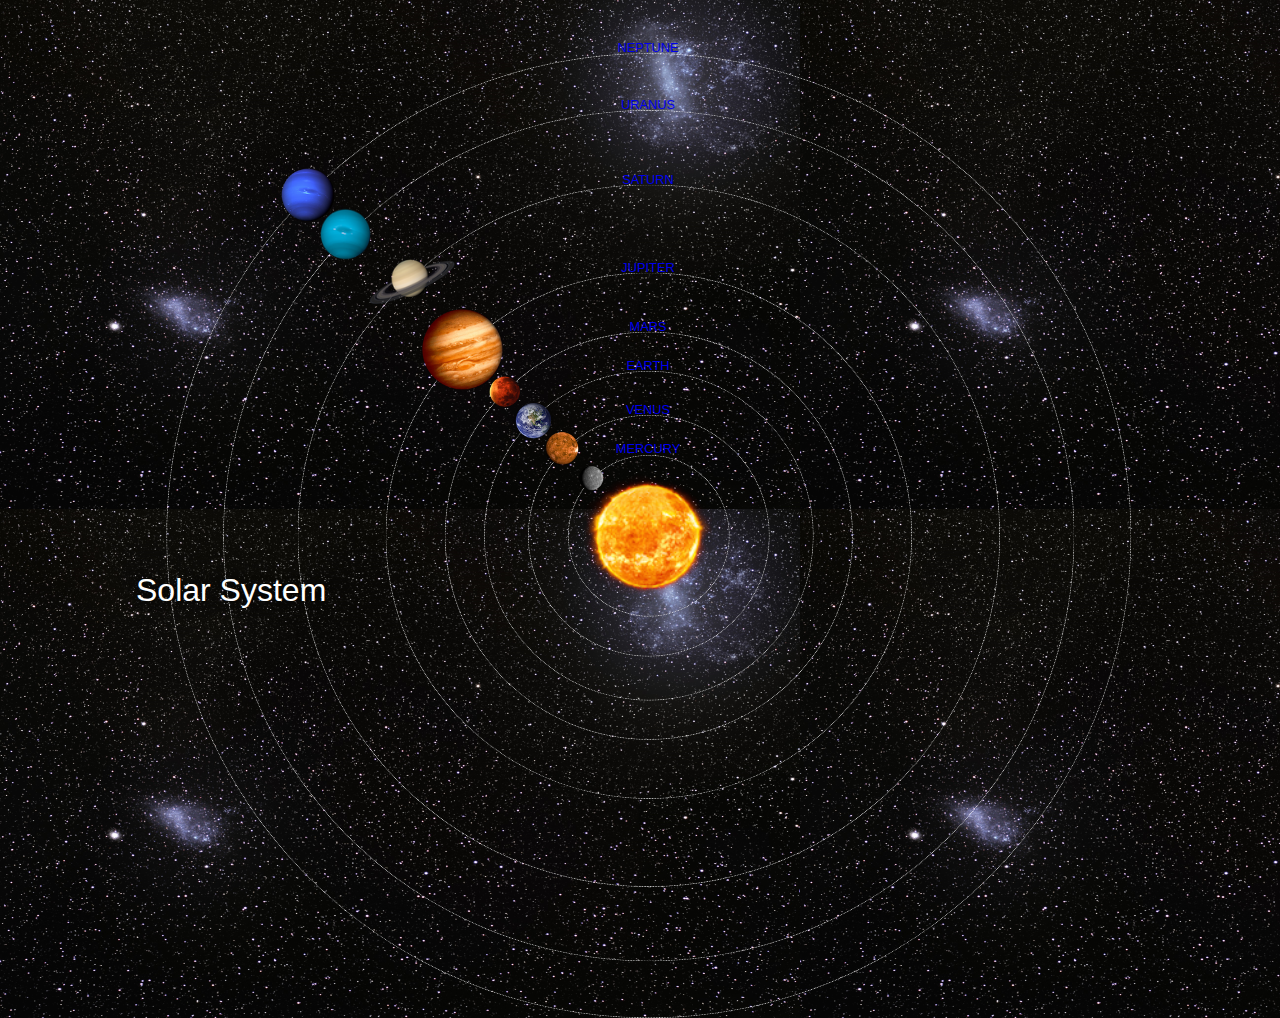
<file: index.html>
<!DOC TYPE html>
<html>
    <head>
        <title>Solar System</title>
        <link rel="stylesheet" href="style.css">
    </head>
    
    <body>
        <div id="container">
            <h1>Solar System</h1>
            <a href="sun.html"><img src="images/sun.png" id="sun"/></a>
            
            <div id="neptune-orbit">
                <a href="neptune.html"><img src="images/neptune.png" id="neptune"/></a>
            </div>
            <div id="neptune-label" class="label-box">
                <a href="neptune.html">NEPTUNE</a>
            </div>
            
            <div id="uranus-orbit">
                <a href="uranus.html"> <img src="images/uranus.png" id="uranus"/></a>
            </div>
            <div id="uranus-label" class="label-box">
                <a href="uranus.html">URANUS</a>
            </div>
            
            <div id="saturn-orbit">
                <a href="saturn.html"> <img src="images/saturn.png" id="saturn"/></a>
            </div>
            <div id="saturn-label" class="label-box">
                <a href="saturn.html">SATURN</a>
            </div>
            
            <div id="jupiter-orbit">
                <a href="jupiter.html"> <img src="images/jupiter.png" id="jupiter"/></a>
            </div>
            <div id="jupiter-label" class="label-box">
                <a href="jupiter.html">JUPITER</a>
            </div>
            
            <div id="mars-orbit">
                <a href="mars.html"> <img src="images/mars.png" id="mars"/></a>
            </div>
            <div id="mars-label" class="label-box">
                <a href="mars.html">MARS</a>
            </div>
            
            <div id="earth-orbit">
                <a href="earth.html"> <img src="images/earth.png" id="earth"/></a>
            </div>
            <div id="earth-label" class="label-box">
                <a href="earth.html">EARTH</a>
            </div>
            
            <div id="venus-orbit">
                <a href="venus.html"> <img src="images/venus.png" id="venus"/></a>
            </div>
            <div id="venus-label" class="label-box">
                <a href="venus.html">VENUS</a>
            </div>
            
            <div id="mercury-orbit">
                <a href="mercury.html"> <img src="images/mercury.png" id="mercury"/></a>
            </div>
            <div id="mercury-label" class="label-box">
                <a href="mercury.html">MERCURY</a>
            </div>
            
        </div>
    </body>
</html>
</file>
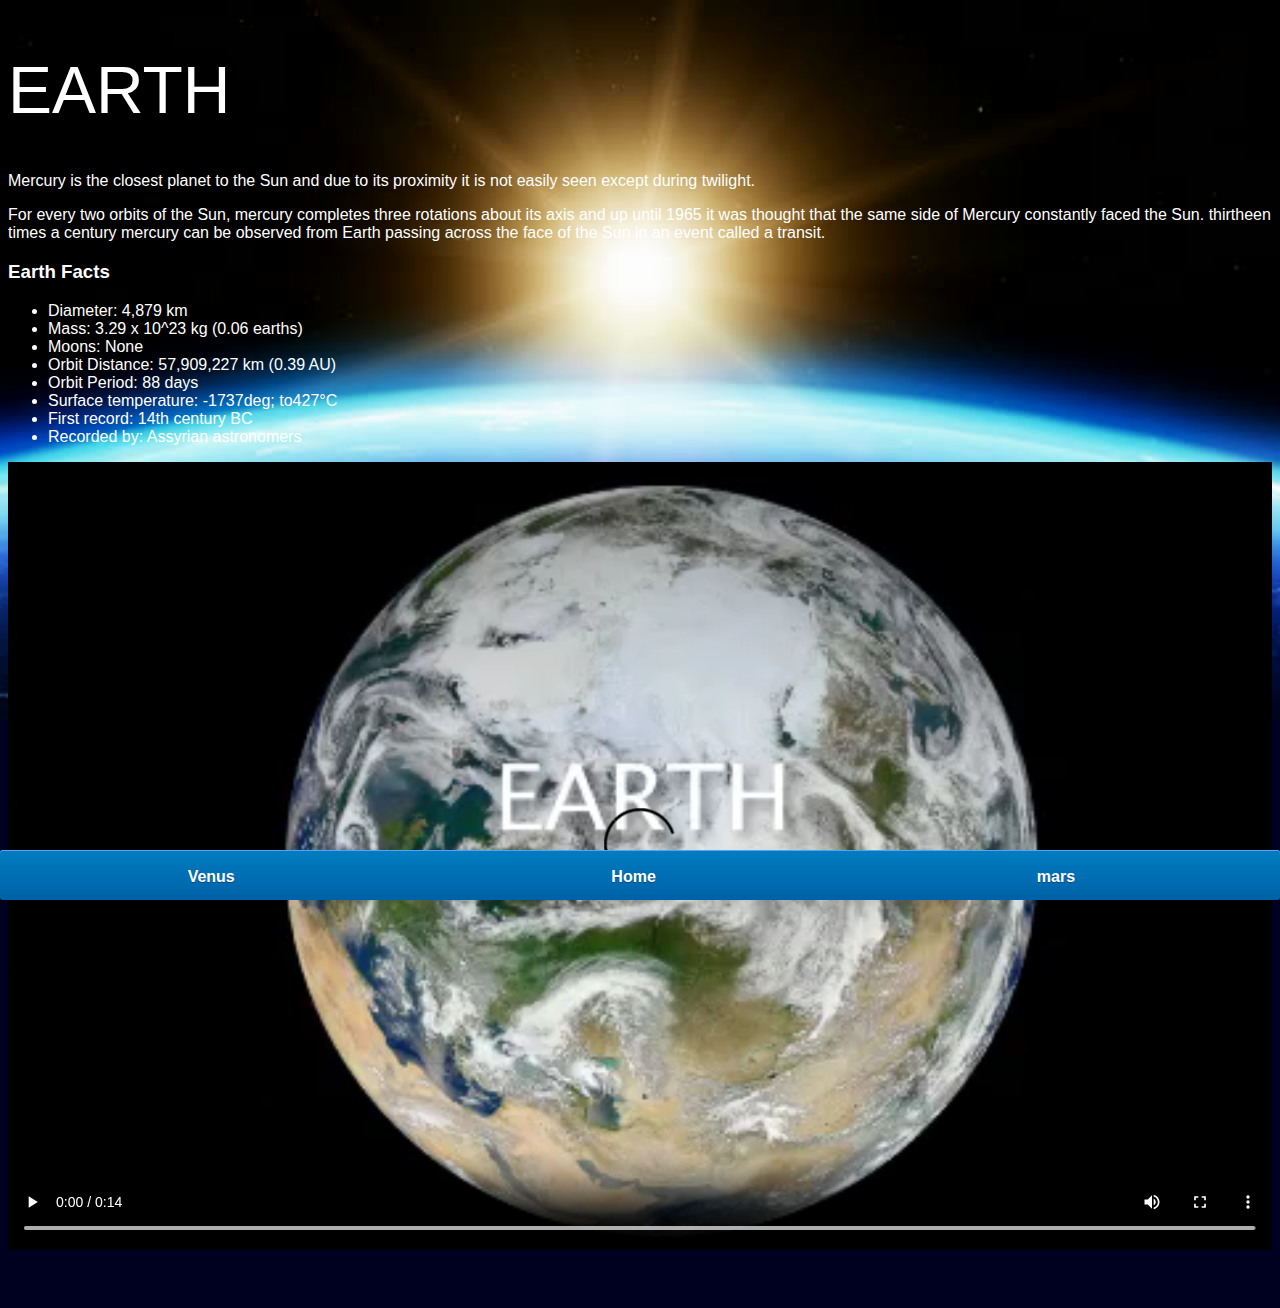
<file: earth.html>
<!DOC TYPE html>
<html>
    <head>
        <title>Solar System</title>
        <link rel="stylesheet" href="style-pages.css">
    </head>
    <body>
       <div id="main">
            <div id="content">
            <h1>Earth</h1>
                <p class="intro">
                    Mercury is the closest planet to the Sun and due to its proximity it is not easily seen except during twilight.</p>
                
                <p>For every two orbits of the Sun, mercury completes three rotations about its axis and up until 1965 it was thought that the same side of Mercury constantly faced the Sun. thirtheen times a century mercury can be observed from Earth passing across the face of the Sun in an event called a transit.</p>
                
                <h3>Earth Facts</h3>
                <ul>
                    <li>Diameter:   4,879 km</li>
                    <li>Mass: 3.29 x 10^23 kg (0.06 earths)</li>
                    <li>Moons: None</li>
                    <li>Orbit Distance: 57,909,227 km (0.39 AU)</li>
                    <li>Orbit Period: 88 days</li>
                    <li>Surface temperature: -1737deg; to427&deg;C</li>
                    <li>First record: 14th century BC</li>
                    <li>Recorded by: Assyrian astronomers</li>   
                </ul>
                <video id="video" controls>
                    <source src="videos/videos/earth-video.mp4" type="video/mp4">
                </video>
           </div>
            <div id="tabs-bottom">
                <a href="venus.html">Venus</a>
                <a href="index.html">Home</a>
                <a href="mars.html">mars</a>
            </div>
        </div>
    </body>
</html>
</file>
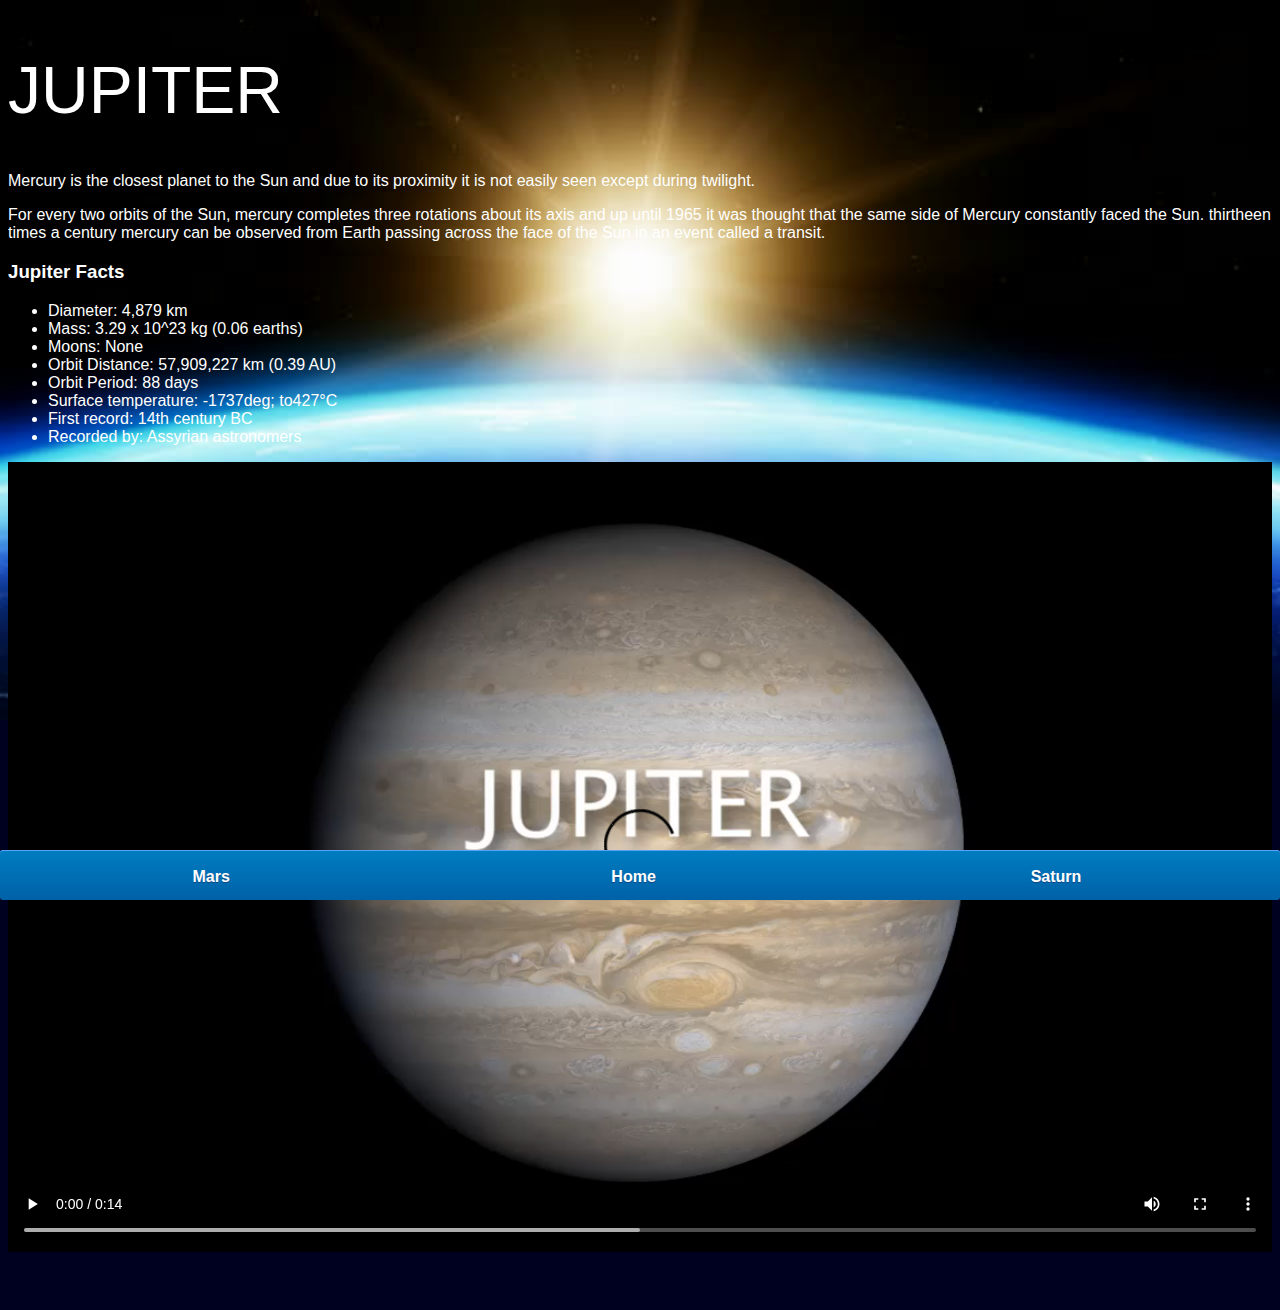
<file: jupiter.html>
<!DOC TYPE html>
<html>
    <head>
        <title>Solar System</title>
        <link rel="stylesheet" href="style-pages.css">
    </head>
    <body>
       <div id="main">
            <div id="content">
            <h1>Jupiter</h1>
                <p class="intro">
                    Mercury is the closest planet to the Sun and due to its proximity it is not easily seen except during twilight.</p>
                
                <p>For every two orbits of the Sun, mercury completes three rotations about its axis and up until 1965 it was thought that the same side of Mercury constantly faced the Sun. thirtheen times a century mercury can be observed from Earth passing across the face of the Sun in an event called a transit.</p>
                
                <h3>Jupiter Facts</h3>
                <ul>
                    <li>Diameter:   4,879 km</li>
                    <li>Mass: 3.29 x 10^23 kg (0.06 earths)</li>
                    <li>Moons: None</li>
                    <li>Orbit Distance: 57,909,227 km (0.39 AU)</li>
                    <li>Orbit Period: 88 days</li>
                    <li>Surface temperature: -1737deg; to427&deg;C</li>
                    <li>First record: 14th century BC</li>
                    <li>Recorded by: Assyrian astronomers</li>   
                </ul>
                <video id="video" controls>
                    <source src="videos/videos/jupiter-video.mp4" type="video/mp4">
                </video>
           </div>
            <div id="tabs-bottom">
                <a href="mars.html">Mars</a>
                <a href="index.html">Home</a>
                <a href="saturn.html">Saturn</a>
            </div>
        </div>
    </body>
</html>
</file>
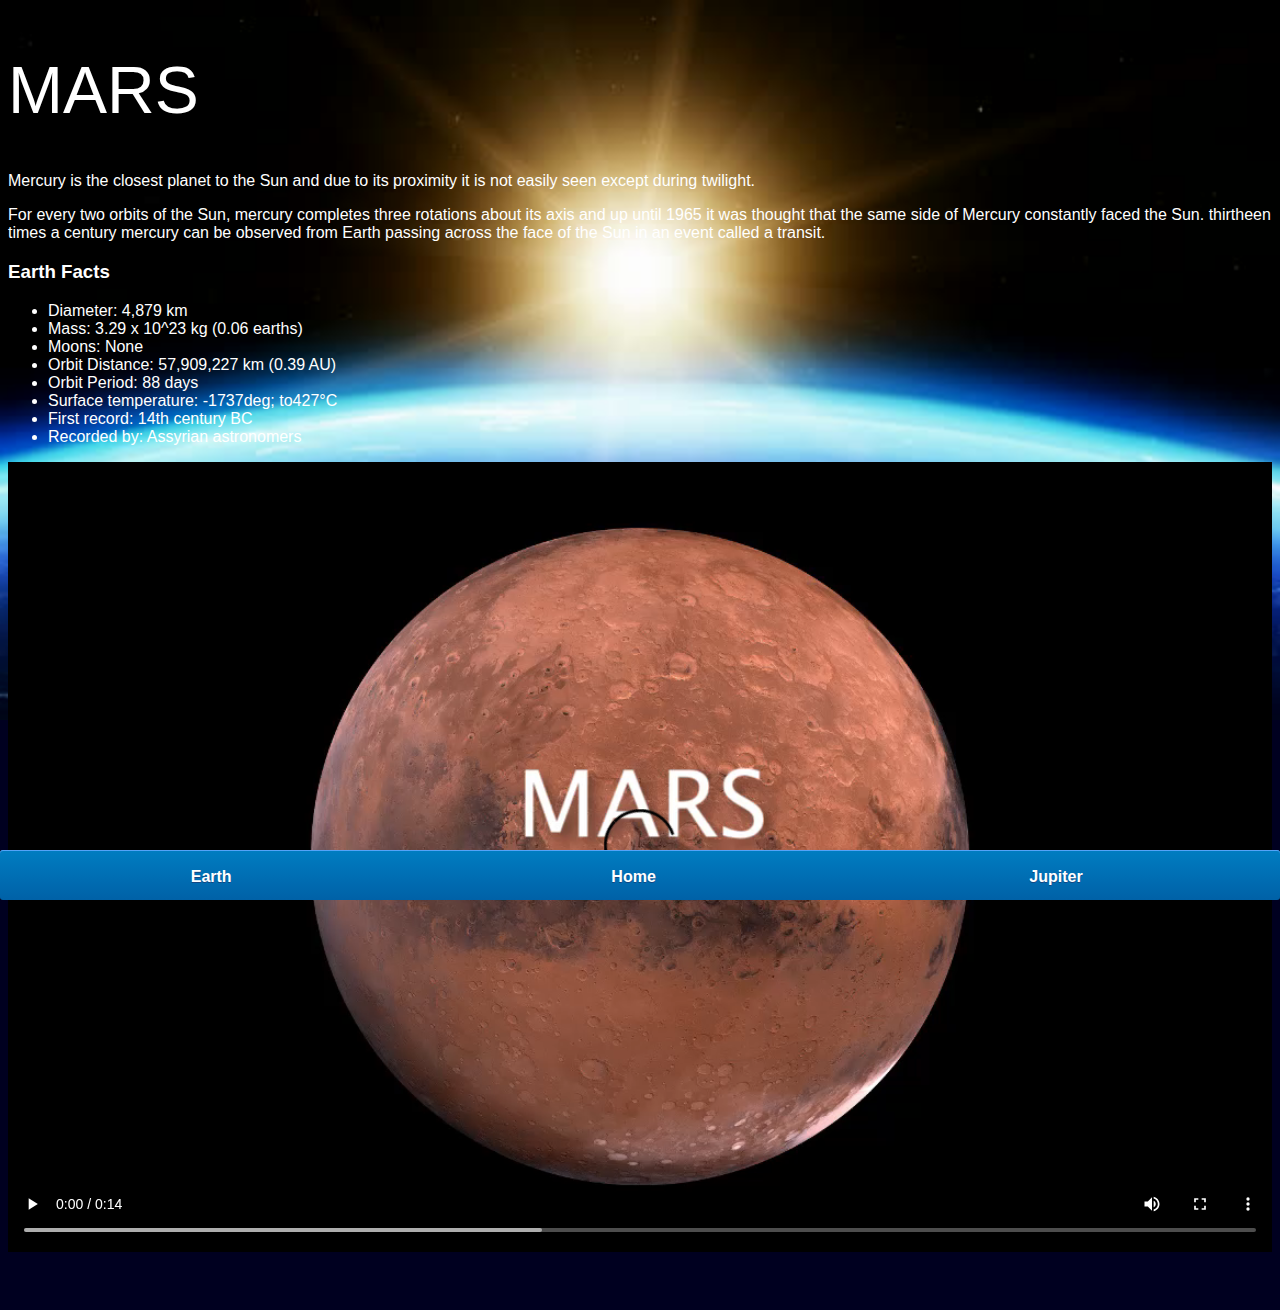
<file: mars.html>
<!DOC TYPE html>
<html>
    <head>
        <title>Solar System</title>
        <link rel="stylesheet" href="style-pages.css">
    </head>
    <body>
       <div id="main">
            <div id="content">
            <h1>Mars</h1>
                <p class="intro">
                    Mercury is the closest planet to the Sun and due to its proximity it is not easily seen except during twilight.</p>
                
                <p>For every two orbits of the Sun, mercury completes three rotations about its axis and up until 1965 it was thought that the same side of Mercury constantly faced the Sun. thirtheen times a century mercury can be observed from Earth passing across the face of the Sun in an event called a transit.</p>
                
                <h3>Earth Facts</h3>
                <ul>
                    <li>Diameter:   4,879 km</li>
                    <li>Mass: 3.29 x 10^23 kg (0.06 earths)</li>
                    <li>Moons: None</li>
                    <li>Orbit Distance: 57,909,227 km (0.39 AU)</li>
                    <li>Orbit Period: 88 days</li>
                    <li>Surface temperature: -1737deg; to427&deg;C</li>
                    <li>First record: 14th century BC</li>
                    <li>Recorded by: Assyrian astronomers</li>   
                </ul>
                <video id="video" controls>
                    <source src="videos/videos/mars-video.mp4" type="video/mp4">
                </video>
           </div>
            <div id="tabs-bottom">
                <a href="earth.html">Earth</a>
                <a href="index.html">Home</a>
                <a href="jupiter.html">Jupiter</a>
            </div>
        </div>
    </body>
</html>
</file>
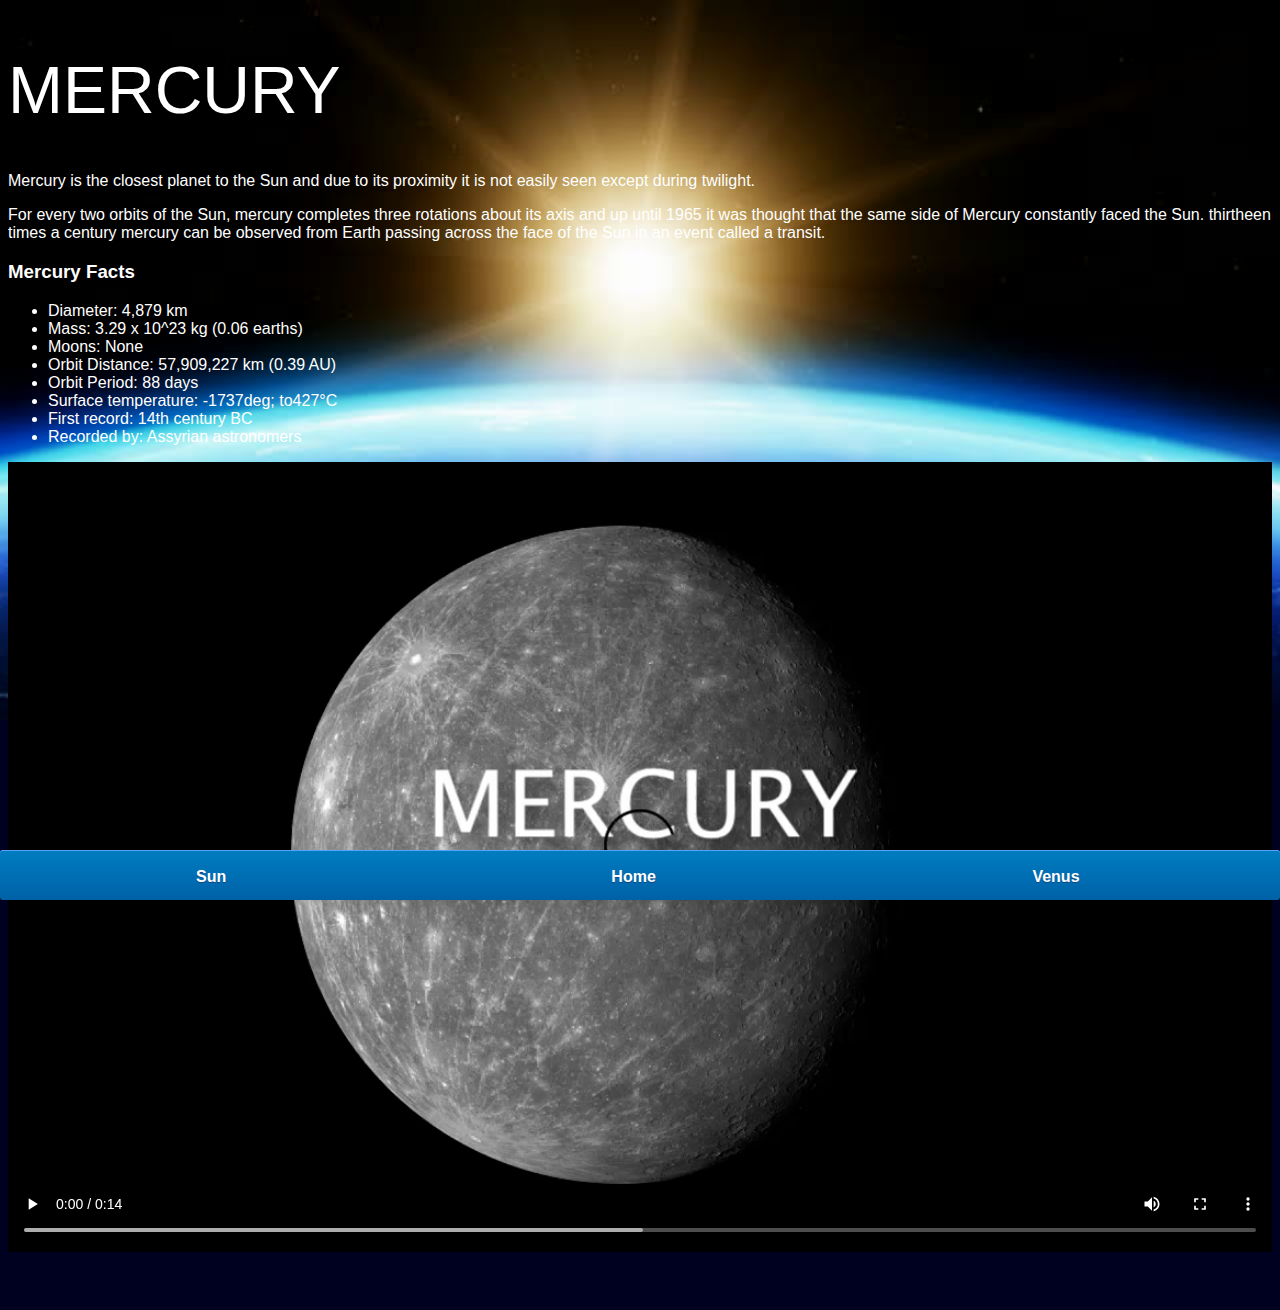
<file: mercury.html>
<!DOC TYPE html>
<html>
    <head>
        <title>Solar System</title>
        <link rel="stylesheet" href="style-pages.css">
    </head>
    <body>
       <div id="main">
            <div id="content">
            <h1>Mercury</h1>
                <p class="intro">
                    Mercury is the closest planet to the Sun and due to its proximity it is not easily seen except during twilight.</p>
                
                <p>For every two orbits of the Sun, mercury completes three rotations about its axis and up until 1965 it was thought that the same side of Mercury constantly faced the Sun. thirtheen times a century mercury can be observed from Earth passing across the face of the Sun in an event called a transit.</p>
                
                <h3>Mercury Facts</h3>
                <ul>
                    <li>Diameter:   4,879 km</li>
                    <li>Mass: 3.29 x 10^23 kg (0.06 earths)</li>
                    <li>Moons: None</li>
                    <li>Orbit Distance: 57,909,227 km (0.39 AU)</li>
                    <li>Orbit Period: 88 days</li>
                    <li>Surface temperature: -1737deg; to427&deg;C</li>
                    <li>First record: 14th century BC</li>
                    <li>Recorded by: Assyrian astronomers</li>   
                </ul>
                <video id="video" controls>
                    <source src="videos/videos/mercury-video.mp4" type="video/mp4">
                </video>
           </div>
            <div id="tabs-bottom">
                <a href="sun.html">Sun</a>
                <a href="index.html">Home</a>
                <a href="venus.html">Venus</a>
            </div>
        </div>
    </body>
</html>
</file>
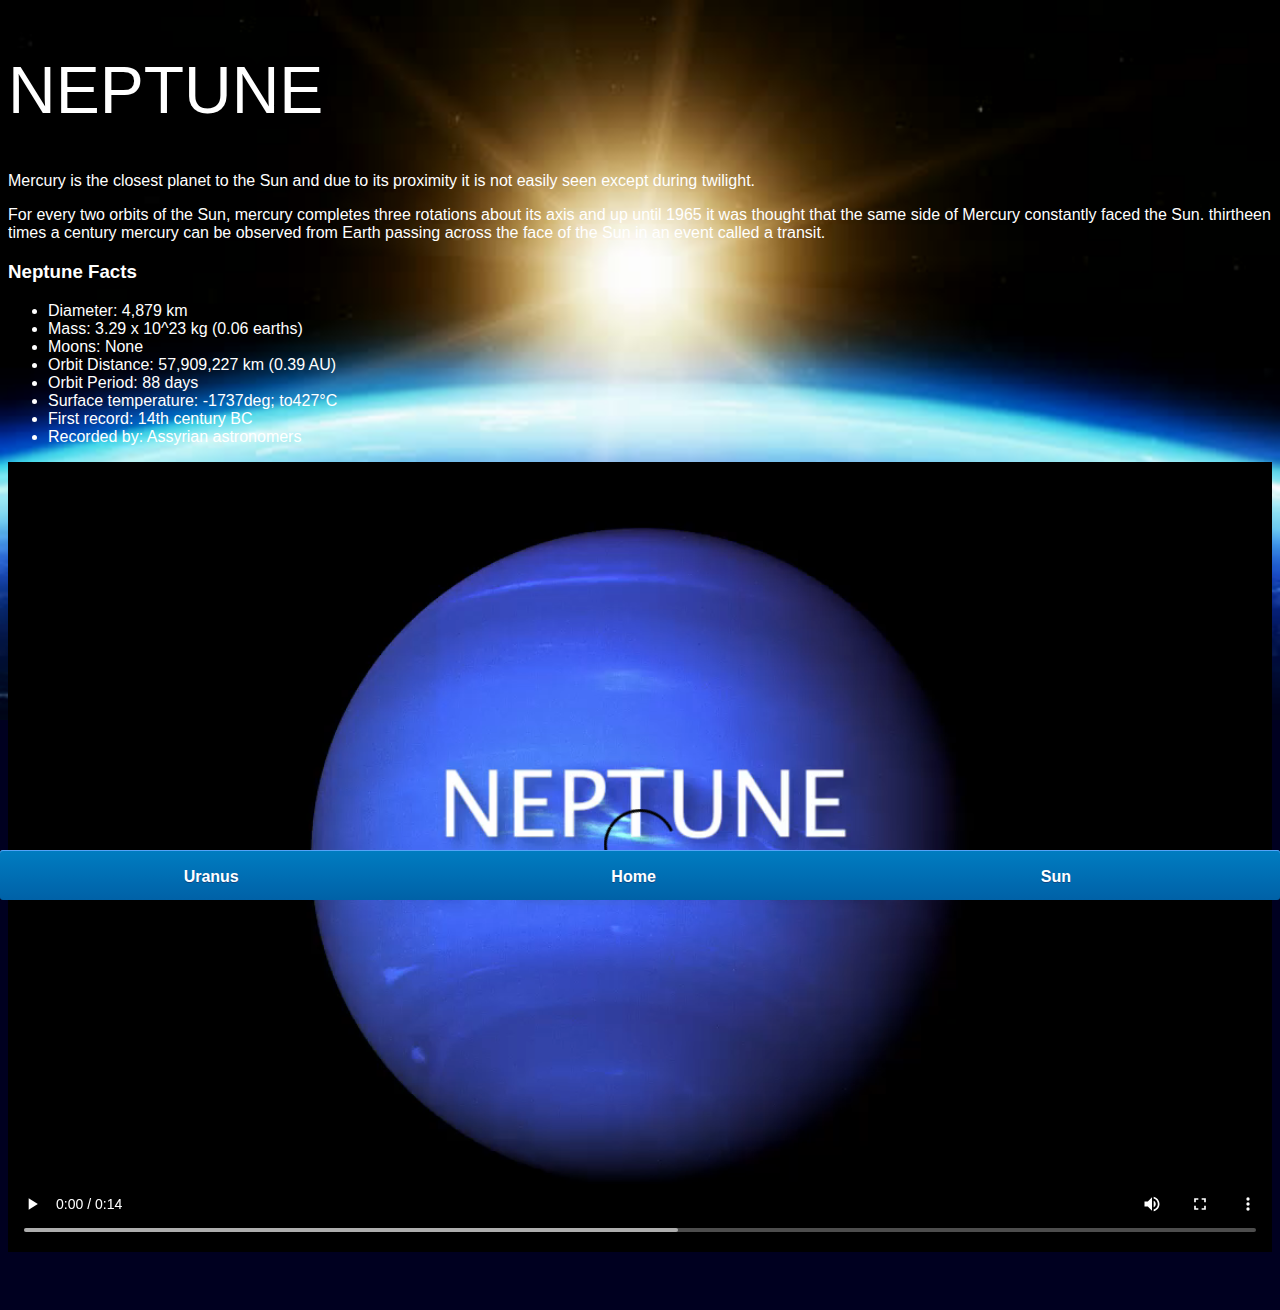
<file: neptune.html>
<!DOC TYPE html>
<html>
    <head>
        <title>Solar System</title>
        <link rel="stylesheet" href="style-pages.css">
    </head>
    <body>
       <div id="main">
            <div id="content">
            <h1>Neptune</h1>
                <p class="intro">
                    Mercury is the closest planet to the Sun and due to its proximity it is not easily seen except during twilight.</p>
                
                <p>For every two orbits of the Sun, mercury completes three rotations about its axis and up until 1965 it was thought that the same side of Mercury constantly faced the Sun. thirtheen times a century mercury can be observed from Earth passing across the face of the Sun in an event called a transit.</p>
                
                <h3>Neptune Facts</h3>
                <ul>
                    <li>Diameter:   4,879 km</li>
                    <li>Mass: 3.29 x 10^23 kg (0.06 earths)</li>
                    <li>Moons: None</li>
                    <li>Orbit Distance: 57,909,227 km (0.39 AU)</li>
                    <li>Orbit Period: 88 days</li>
                    <li>Surface temperature: -1737deg; to427&deg;C</li>
                    <li>First record: 14th century BC</li>
                    <li>Recorded by: Assyrian astronomers</li>   
                </ul>
                <video id="video" controls>
                    <source src="videos/videos/neptune-video.mp4" type="video/mp4">
                </video>
           </div>
            <div id="tabs-bottom">
                <a href="uranus.html">Uranus</a>
                <a href="index.html">Home</a>
                <a href="sun.html">Sun</a>
            </div>
        </div>
    </body>
</html>
</file>
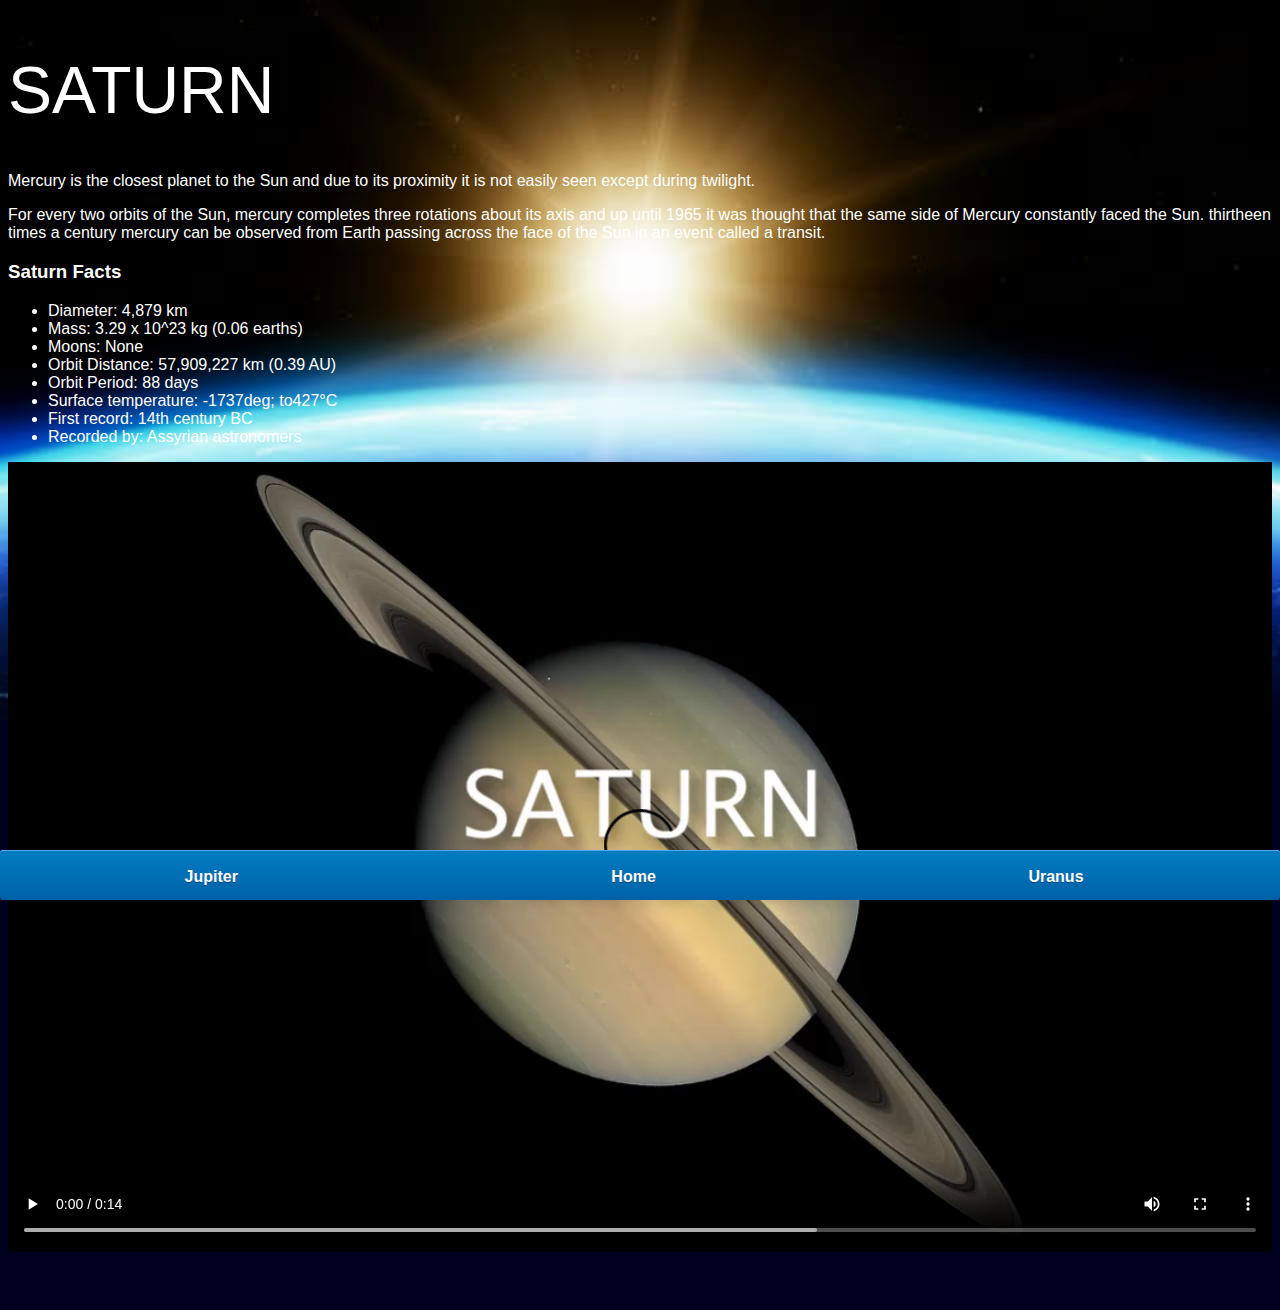
<file: saturn.html>
<!DOC TYPE html>
<html>
    <head>
        <title>Solar System</title>
        <link rel="stylesheet" href="style-pages.css">
    </head>
    <body>
       <div id="main">
            <div id="content">
            <h1>saturn</h1>
                <p class="intro">
                    Mercury is the closest planet to the Sun and due to its proximity it is not easily seen except during twilight.</p>
                
                <p>For every two orbits of the Sun, mercury completes three rotations about its axis and up until 1965 it was thought that the same side of Mercury constantly faced the Sun. thirtheen times a century mercury can be observed from Earth passing across the face of the Sun in an event called a transit.</p>
                
                <h3>Saturn Facts</h3>
                <ul>
                    <li>Diameter:   4,879 km</li>
                    <li>Mass: 3.29 x 10^23 kg (0.06 earths)</li>
                    <li>Moons: None</li>
                    <li>Orbit Distance: 57,909,227 km (0.39 AU)</li>
                    <li>Orbit Period: 88 days</li>
                    <li>Surface temperature: -1737deg; to427&deg;C</li>
                    <li>First record: 14th century BC</li>
                    <li>Recorded by: Assyrian astronomers</li>   
                </ul>
                <video id="video" controls>
                    <source src="videos/videos/saturn-video.mp4" type="video/mp4">
                </video>
           </div>
            <div id="tabs-bottom">
                <a href="jupiter.html">Jupiter</a>
                <a href="index.html">Home</a>
                <a href="uranus.html">Uranus</a>
            </div>
        </div>
    </body>
</html>
</file>
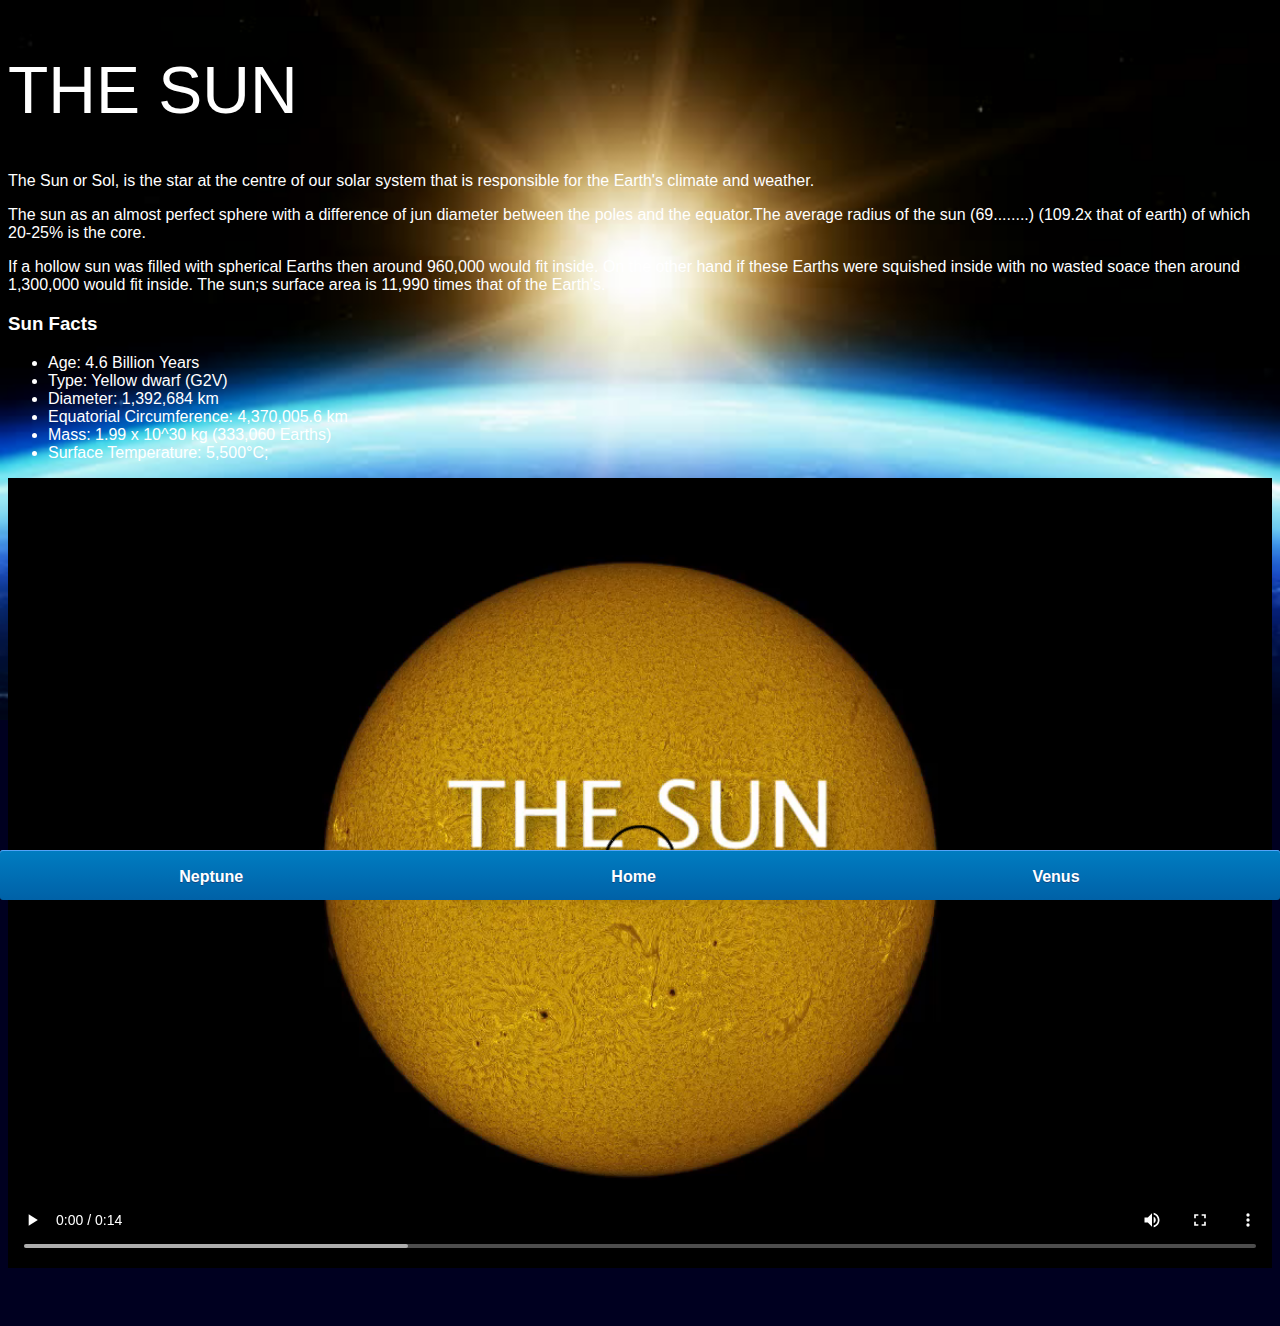
<file: sun.html>
<!DOC TYPE html>
<html>
    <head>
        <title>Solar System</title>
        <link rel="stylesheet" href="style-pages.css">
    </head>
    <body>
        <div id="main">
            <div id="content">
                <h1>The Sun</h1>
                <p class="intro">
                The Sun or Sol, is the star at the centre of our solar system that is responsible for the Earth's climate and weather.                
                </p>
                <p>The sun as an almost perfect sphere with a difference of jun
                diameter between the poles and the equator.The average radius of the sun (69........) (109.2x that of earth) of which 20-25% is the core.</p>
                
                <p> If a hollow sun was filled with spherical Earths then around
                960,000 would fit inside. On the other hand if these Earths were squished inside with no wasted soace then around 1,300,000 would fit inside. The sun;s surface area is 11,990 times that of the Earth's.</p>
                
                <h3>Sun Facts</h3>
                <ul>
                    <li>Age:        4.6 Billion Years</li>
                    <li>Type:       Yellow dwarf (G2V)</li>
                    <li>Diameter:   1,392,684 km</li>
                    <li>Equatorial Circumference:   4,370,005.6 km</li>
                    <li>Mass:  1.99 x 10^30 kg (333,060 Earths)</li>
                    <li>Surface Temperature: 5,500&degC;</li>
                </ul>
                
                <video id="video" controls>
                    <source src="videos/videos/sun-video.mp4" type="video/mp4">
                </video>
            </div>
            
            <div id="tabs-bottom">
                <a href="neptune.html">Neptune</a>
                <a href="index.html">Home</a>
                <a href="venus.html">Venus</a>
            </div>
        
        </div>
       
    </body>
</html>
</file>
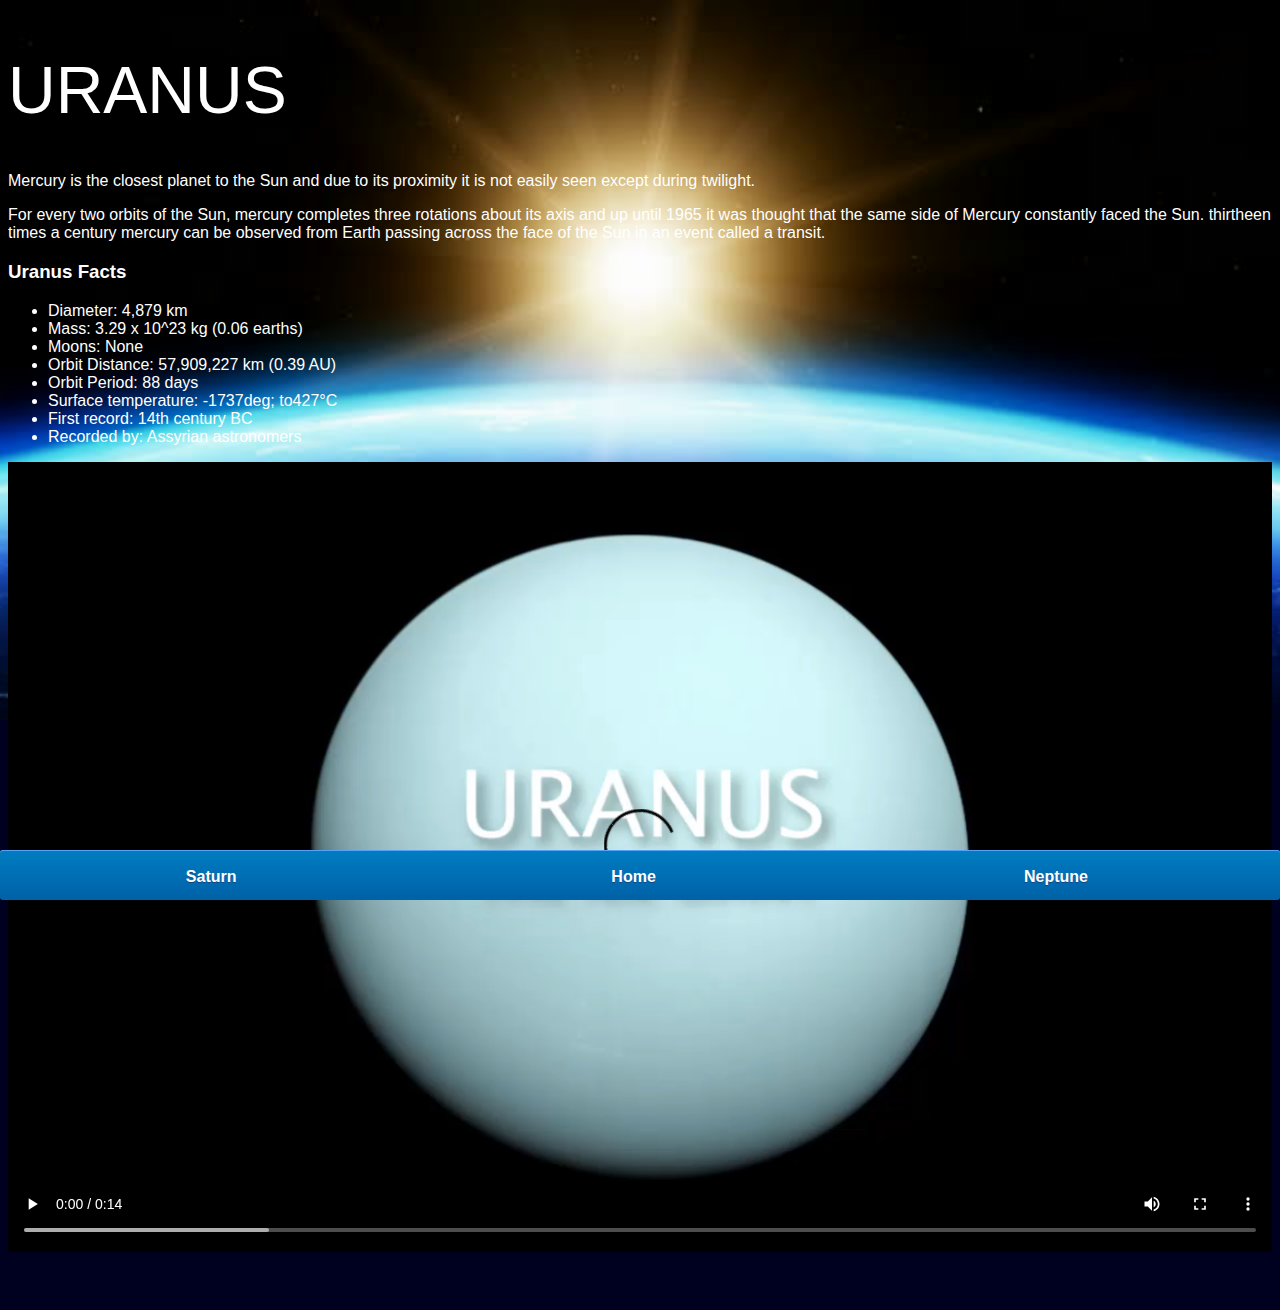
<file: uranus.html>
<!DOC TYPE html>
<html>
    <head>
        <title>Solar System</title>
        <link rel="stylesheet" href="style-pages.css">
    </head>
    <body>
       <div id="main">
            <div id="content">
            <h1>Uranus</h1>
                <p class="intro">
                    Mercury is the closest planet to the Sun and due to its proximity it is not easily seen except during twilight.</p>
                
                <p>For every two orbits of the Sun, mercury completes three rotations about its axis and up until 1965 it was thought that the same side of Mercury constantly faced the Sun. thirtheen times a century mercury can be observed from Earth passing across the face of the Sun in an event called a transit.</p>
                
                <h3>Uranus Facts</h3>
                <ul>
                    <li>Diameter:   4,879 km</li>
                    <li>Mass: 3.29 x 10^23 kg (0.06 earths)</li>
                    <li>Moons: None</li>
                    <li>Orbit Distance: 57,909,227 km (0.39 AU)</li>
                    <li>Orbit Period: 88 days</li>
                    <li>Surface temperature: -1737deg; to427&deg;C</li>
                    <li>First record: 14th century BC</li>
                    <li>Recorded by: Assyrian astronomers</li>   
                </ul>
                <video id="video" controls>
                    <source src="videos/videos/uranus-video.mp4" type="video/mp4">
                </video>
           </div>
            <div id="tabs-bottom">
                <a href="saturn.html">Saturn</a>
                <a href="index.html">Home</a>
                <a href="neptune.html">Neptune</a>
            </div>
        </div>
    </body>
</html>
</file>
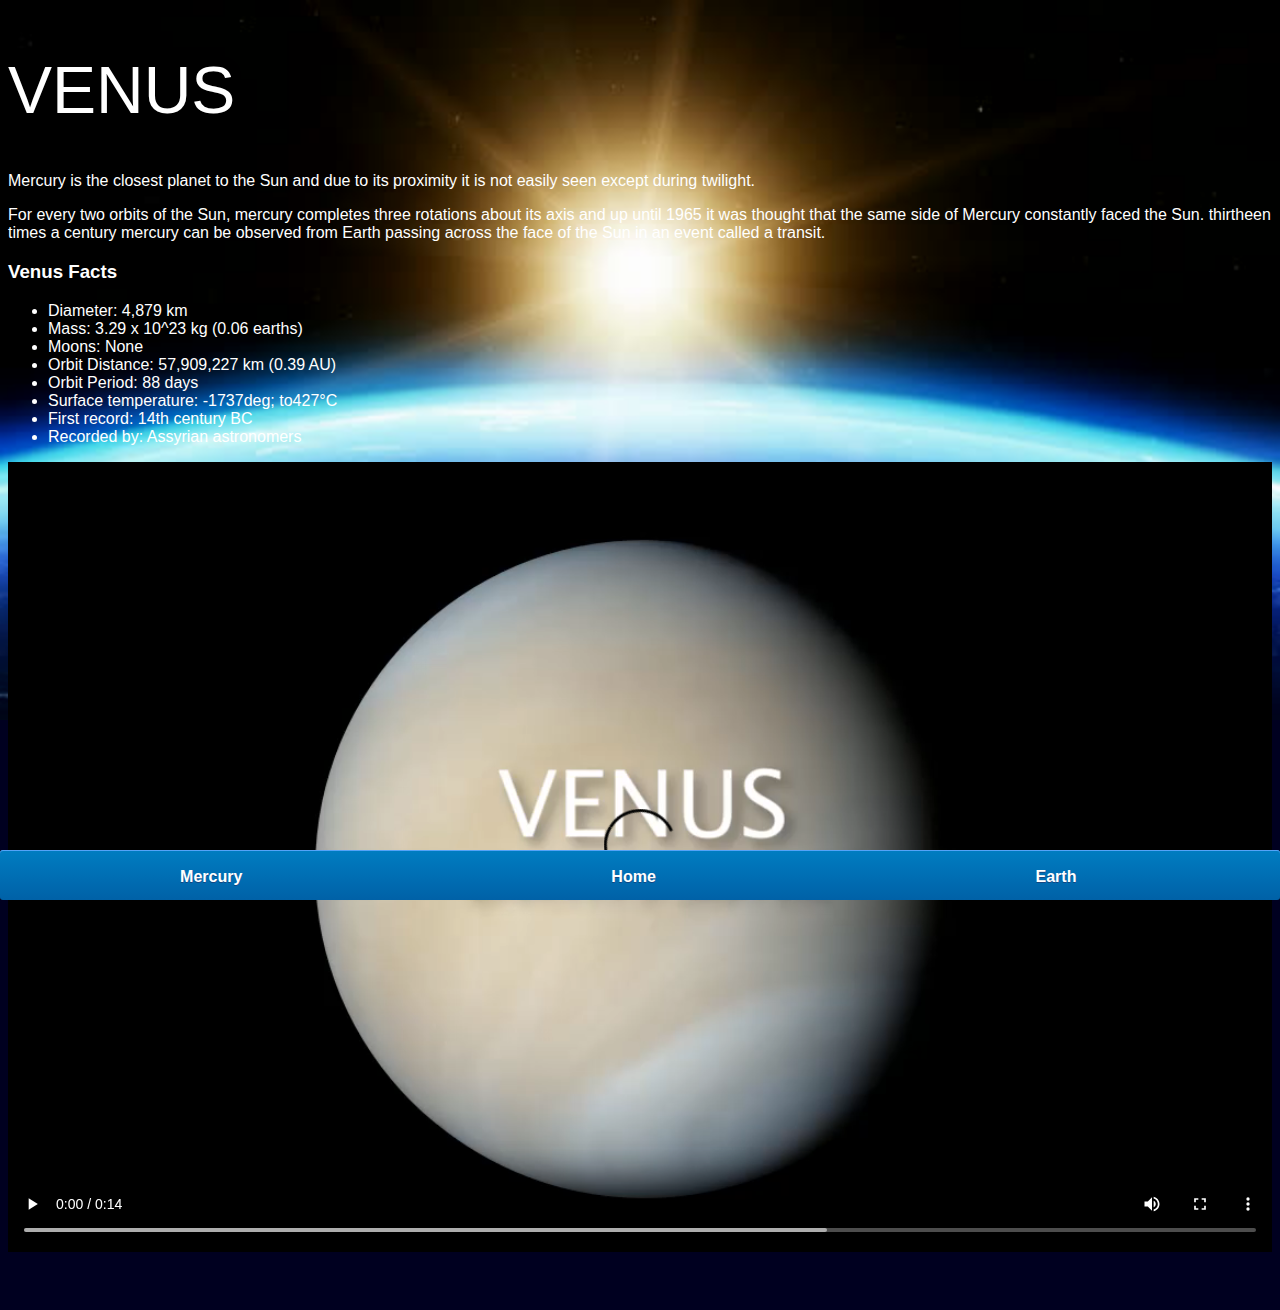
<file: venus.html>
<!DOC TYPE html>
<html>
    <head>
        <title>Solar System</title>
        <link rel="stylesheet" href="style-pages.css">
    </head>
    <body>
       <div id="main">
            <div id="content">
            <h1>Venus</h1>
                <p class="intro">
                    Mercury is the closest planet to the Sun and due to its proximity it is not easily seen except during twilight.</p>
                
                <p>For every two orbits of the Sun, mercury completes three rotations about its axis and up until 1965 it was thought that the same side of Mercury constantly faced the Sun. thirtheen times a century mercury can be observed from Earth passing across the face of the Sun in an event called a transit.</p>
                
                <h3>Venus Facts</h3>
                <ul>
                    <li>Diameter:   4,879 km</li>
                    <li>Mass: 3.29 x 10^23 kg (0.06 earths)</li>
                    <li>Moons: None</li>
                    <li>Orbit Distance: 57,909,227 km (0.39 AU)</li>
                    <li>Orbit Period: 88 days</li>
                    <li>Surface temperature: -1737deg; to427&deg;C</li>
                    <li>First record: 14th century BC</li>
                    <li>Recorded by: Assyrian astronomers</li>   
                </ul>
                <video id="video" controls>
                    <source src="videos/videos/venus-video.mp4" type="video/mp4">
                </video>
           </div>
            <div id="tabs-bottom">
                <a href="mercury.html">Mercury</a>
                <a href="index.html">Home</a>
                <a href="earth.html">Earth</a>
            </div>
        </div>
    </body>
</html>
</file>
<file: style.css>
body{
    width: 100%;
    height: 100%;
    background: url('images/space.png');
    overflow: hidden;
}

h1{
    font-family: sans-serif;
    font-weight: 100;
    font-size: 40px;
    text-shadow: 0 0 10px #000000;
    color: #ffffff;
}

/*================== SUN ================*/
#sun{
    position: absolute;
    z-index: 1000;
    width: 160px;
    bottom: 10px;
    left: 50%;
    margin-left: -80px;
}

/*================== NEPTUNE ================*/

#neptune{
    width: 66px;
    height: 66px;
    margin: 143px;
    z-index: 1000;
    animation: spin-right 8s linear infinite;
    -webkit-animation: spin-right 8s linear infinite;
}

#neptune-orbit{
    position: absolute;
    width: 1204px;
    height: 1204px;
    bottom: -512px;
    left: 50%;
    margin-left: -602px;
    border: 1px dotted #ffffff;
    border-radius: 50%;
    animation: spin-left 14s linear infinite;
    -webkit-animation: spin-left 14s linear infinite; 
}

#neptune-label{
    bottom: 692px;
}

/*================== URANUS ================*/

#uranus{
    width: 66px;
    height: 66px;
    margin: 120px;
    z-index: 1000;
    animation: spin-right 8s linear infinite;
    -webkit-animation: spin-right 8s linear infinite;
}

#uranus-orbit{
    position: absolute;
    width: 1062px;
    height: 1062px;
    bottom: -441px;
    left: 50%;
    margin-left: -531px;
    border: 1px dotted #ffffff;
    border-radius: 50%;
    animation: spin-left 15s linear infinite;
    -webkit-animation: spin-left 15s linear infinite; 
}

#uranus-label{
    bottom: 620px;
}

/*================== SATURN ================*/

#saturn{
    width: 110px;
    margin: 85px;
    z-index: 1000;
    animation: spin-right 13s linear infinite;
    -webkit-animation: spin-right 13s linear infinite;
}

#saturn-orbit{
    position: absolute;
    width: 876px;
    height: 876px;
    bottom: -348px;
    left: 50%;
    margin-left: -438px;
    border: 1px dotted #ffffff;
    border-radius: 50%;
    animation: spin-left 13s linear infinite;
    -webkit-animation: spin-left 13s linear infinite; 
}

#saturn-label{
    bottom: 527px;
}

/*================== JUPITER ================*/

#jupiter{
    width: 100px;
    height: 100px;
    margin: 45px;
    z-index: 1000;
    animation: spin-right 10s linear infinite;
    -webkit-animation: spin-right 10s linear infinite;
}

#jupiter-orbit{
    position: absolute;
    width: 656px;
    height: 656px;
    bottom: -238px;
    left: 50%;
    margin-left: -328px;
    border: 1px dotted #ffffff;
    border-radius: 50%;
    animation: spin-left 10s linear infinite;
    -webkit-animation: spin-left 10s linear infinite; 
}

#jupiter-label{
    bottom: 417px;
}

/*================== MARS ================*/

#mars{
    width: 38px;
    height: 38px;
    margin: 55px;
    z-index: 1000;
    animation: spin-right 3s linear infinite;
    -webkit-animation: spin-right 3s linear infinite;
}

#mars-orbit{
    position: absolute;
    width: 508px;
    height: 508px;
    bottom: -164px;
    left: 50%;
    margin-left: -254px;
    border: 1px dotted #ffffff;
    border-radius: 50%;
    animation: spin-left 4s linear infinite;
    -webkit-animation: spin-left 4s linear infinite; 
}

#mars-label{
    bottom: 343px;
}

/*================== EARTH ================*/

#earth{
    width: 50px;
    height: 50px;
    margin: 36px;
    z-index: 1000;
    animation: spin-right 5s linear infinite;
    -webkit-animation: spin-right 5s linear infinite;
}

#earth-orbit{
    position: absolute;
    width: 410px;
    height: 410px;
    bottom: -115px;
    left: 50%;
    margin-left: -205px;
    border: 1px dotted #ffffff;
    border-radius: 50%;
    animation: spin-left 5s linear infinite;
    -webkit-animation: spin-left 5s linear infinite; 
}

#earth-label{
    bottom: 294px;
}

/*================== VENUS ================*/

#venus{
    width: 50px;
    height: 50px;
    margin: 16px;
    z-index: 1000;

}

#venus-orbit{
    position: absolute;
    width: 300px;
    height: 300px;
    bottom: -60px;
    left: 50%;
    margin-left: -150px;
    border: 1px dotted #ffffff;
    border-radius: 50%;
    animation: spin-left 4s linear infinite;
    -webkit-animation: spin-left 4s linear infinite; 
}

#venus-label{
    bottom: 239px;
}

/*================== MERCURY ================*/

#mercury{
    width: 40px;
    height: 40px;
    margin: 8px;
    z-index: 1000;
}

#mercury-orbit{
    position: absolute;
    z-index: 1;
    width: 200px;
    height: 200px;
    bottom: -10px;
    left: 50%;
    margin-left: -100px;
    border: 1px dotted #ffffff;
    border-radius: 50%;
    animation: spin-left 2s linear infinite;
    -webkit-animation: spin-left 2s linear infinite; 
}

#mercury-label{
    bottom: 190px;
}
/*================== PLEASE REMOVE ================*/

#container{
    transform: scale(0.8, 0.8) translate(0, 700px);
}

/*================== LABEL BOX ================*/

.label-box{
    position: absolute;
    width: 150px;
    left: 50%;
    margin-left: -75px;
    text-align: center;
    color: white;
    font-weight: 100;
    font-family: sans-serif;
}

.label-box a{
    text-decoration: none;
    padding: 0;
    margin: 0;
}

.label-box a:visited{
    color: #ffffff;
}

/*================== ANIMATION ================*/

@keyframes spin-left{
    100%{
        transform: rotate(-360deg);
        -webkit-transform: rotate(-360deg);
    }
}

@keyframes spin-right{
    100%{
        transform: rotate(360deg);
        -webkit-transform:rotate(360deg);
    }
}
</file>
<file: style-pages.css>
body{
    margin: 0;
    padding: 0;
    width: 100%;
    background-color: #000020;
    font-family: sans-serif;
    background-image: url('images/earth-sunrise.jpg');
    background-repeat: no-repeat;
    background-size: 100%;
    color: #ffffff;
}

h1{
    font-weight: 100;
    font-size: 66px;
    text-shadow: 0 0 10px #000000;
    text-transform: uppercase;
}

p.into{
    font-size: 26px;
    font-weight: 200;
    text-shadow: 0 0 10px #000000;
}

#content{
    margin-bottom: 50px;
    padding: 8px;
}

#video{
    width: 100%;
}

/*=================== BOTTOM TABS =================*/

#tabs-bottom{
    position: fixed;
    bottom: 0;
    left: 0;
    z-index: 500;
    display: inline-block;
    width: 100%;
    height: 50px;
    
    box-shadow: inset 0px 1px 0px 0px #54a3f7;
    background: linear-gradient(#007dc1, #0061a7);
    border-radius: 3px;
    border-color: 1px solid #124d77;
}

#tabs-bottom a{
    float: left;
    display: block;
    width: 33%;
    height: 35px;
    font-weight: 700;
    color: #ffffff;
    text-align: center;
    text-decoration: none;
    text-shadow: 0px 1px 0px #154682;
    padding-top: 18px;
}
</file>
